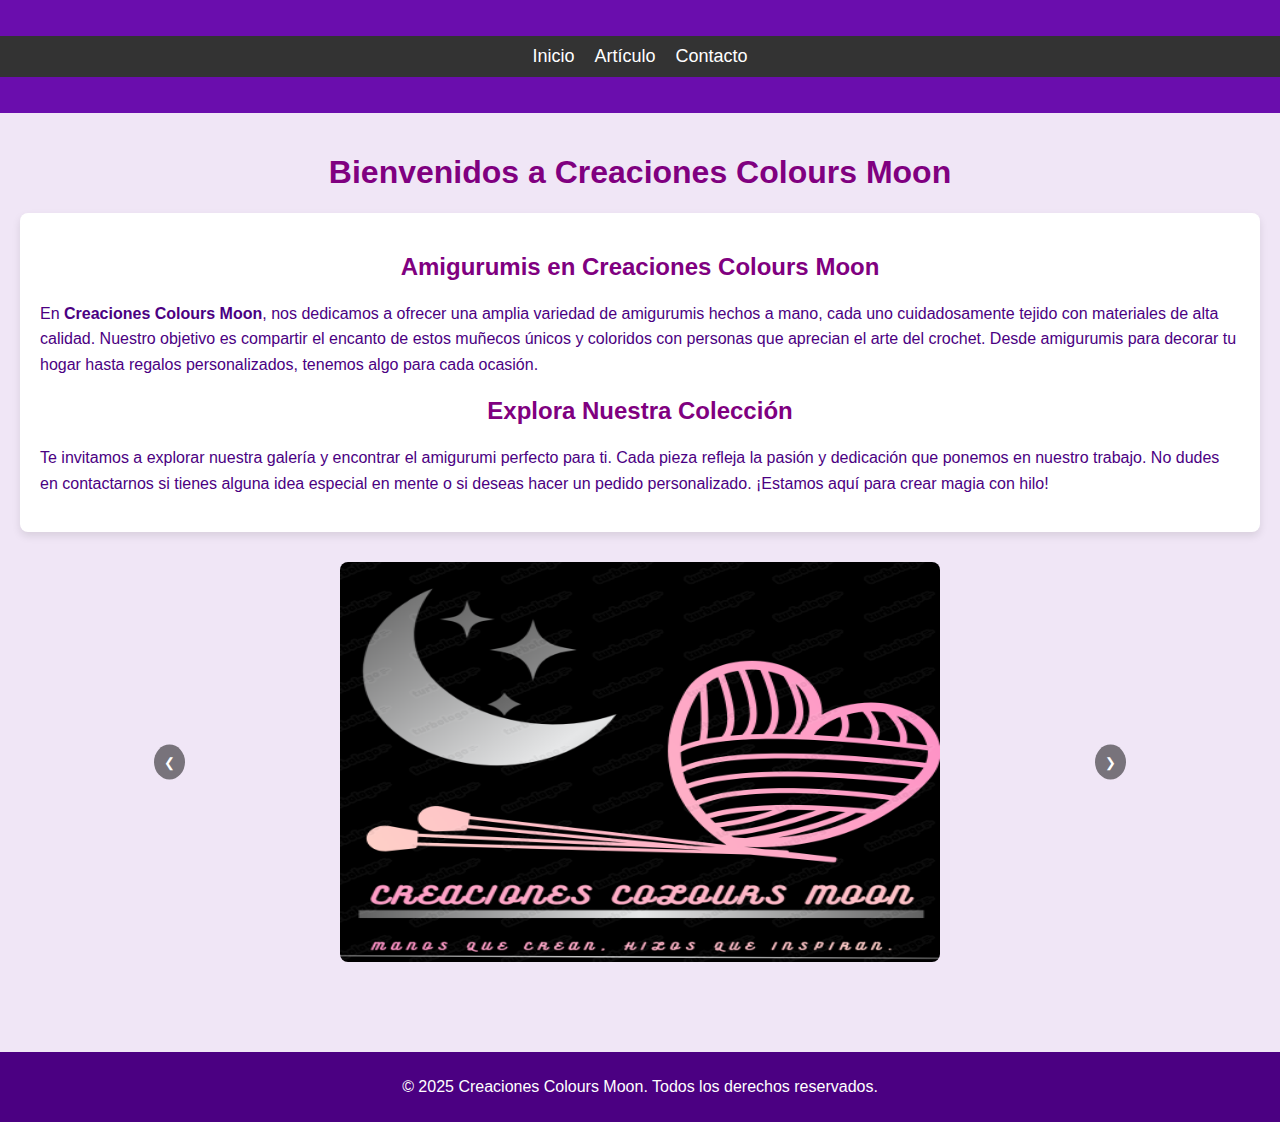
<file: index.html>
<!DOCTYPE html>
<html lang="es">
<head>
    <meta charset="UTF-8">
    <meta name="viewport" content="width=device-width, initial-scale=1.0">
    <title>Trabajo Práctico Web</title>
    <link rel="stylesheet" href="styles.css">
    <style>
        body {
            font-family: Arial, sans-serif;
            background-color: #f0e6f6;
            color: #4B0082;
            margin: 0;
            padding: 0;
        }

        header {
            background-color: #6A0DAD;
            padding: 20px 0;
        }

        nav ul {
            list-style: none;
            display: flex;
            justify-content: center;
            gap: 30px;
            padding: 0;
        }

        nav a {
            color: white;
            text-decoration: none;
            font-size: 18px;
        }

        nav a:hover {
            text-decoration: underline;
        }

        h1, h2 {
            text-align: center;
            color: #800080;
        }

        main {
            padding: 20px;
        }

        section {
            background-color: #ffffff;
            padding: 20px;
            border-radius: 8px;
            box-shadow: 0 4px 8px rgba(0, 0, 0, 0.1);
            margin-bottom: 30px;
        }

        section p {
            line-height: 1.6;
        }

        .carrusel {
            position: relative;
            width: 80%;
            margin: 0 auto;
            text-align: center;
            margin-bottom: 30px;
        }

        .carrusel img {
            width: 100%;
            max-width: 600px;
            max-height: 400px;
            height: auto;
            display: block;
            margin: 0 auto;
            border-radius: 8px;
        }

        .boton {
            position: absolute;
            top: 50%;
            transform: translateY(-50%);
            background-color: rgba(0, 0, 0, 0.5);
            color: white;
            border: none;
            padding: 10px;
            cursor: pointer;
            border-radius: 50%;
        }

        .prev {
            left: 10px;
        }

        .next {
            right: 10px;
        }

        .boton:hover {
            background-color: rgba(0, 0, 0, 0.7);
        }

        footer {
            text-align: center;
            background-color: #4B0082;
            color: white;
            padding: 10px 0;
            margin-top: 40px;
        }
    </style>
</head>
<body>
    <header>
        <nav>
            <ul class="menu">
                <li><a href="index.html">Inicio</a></li>
                <li><a href="articulo.html">Artículo</a></li>
                <li><a href="contacto.html">Contacto</a></li>
            </ul>
        </nav>
    </header>
    
    <main>
        <h1>Bienvenidos a Creaciones Colours Moon</h1>
        <section>
            <h2>Amigurumis en Creaciones Colours Moon</h2>
            <p>En <strong>Creaciones Colours Moon</strong>, nos dedicamos a ofrecer una amplia variedad de amigurumis hechos a mano, cada uno cuidadosamente tejido con materiales de alta calidad. Nuestro objetivo es compartir el encanto de estos muñecos únicos y coloridos con personas que aprecian el arte del crochet. Desde amigurumis para decorar tu hogar hasta regalos personalizados, tenemos algo para cada ocasión.</p>
            
            <h2>Explora Nuestra Colección</h2>
            <p>Te invitamos a explorar nuestra galería y encontrar el amigurumi perfecto para ti. Cada pieza refleja la pasión y dedicación que ponemos en nuestro trabajo. No dudes en contactarnos si tienes alguna idea especial en mente o si deseas hacer un pedido personalizado. ¡Estamos aquí para crear magia con hilo!</p>
        </section>

        <div class="carrusel">
            <button class="boton prev" onclick="cambiarImagen(-1)">&#10094;</button>
            <img id="imagen-carrusel" src="Principal.png" class="active">
            <button class="boton next" onclick="cambiarImagen(1)">&#10095;</button>
        </div>
    </main>

    <footer>
        <p>&copy; 2025 Creaciones Colours Moon. Todos los derechos reservados.</p>
    </footer>

    <script>
        const imagenes = ["Principal.png","e2f3b9e6-ec73-4a1f-bbab-b2a68b146fa3.png", "Imagen de WhatsApp 2025-02-14 a las 13.45.05_a0cc9993.jpg", "Imagen de WhatsApp 2025-02-14 a las 13.45.13_592c8fbe.jpg", "Imagen de WhatsApp 2025-02-26 a las 15.12.21_0b53b9ba.jpg", "Imagen de WhatsApp 2025-02-26 a las 15.12.21_8054bda2.jpg", "Imagen de WhatsApp 2025-02-26 a las 15.12.22_2d512842.jpg", "Imagen de WhatsApp 2025-02-26 a las 15.12.22_6a8a6950.jpg"];
        let indice = 1;

        function cambiarImagen(direccion) {
            indice = (indice + direccion + imagenes.length) % imagenes.length;
            document.getElementById("imagen-carrusel").src = imagenes[indice];
        }
    </script>
</body>
</html>
</file>
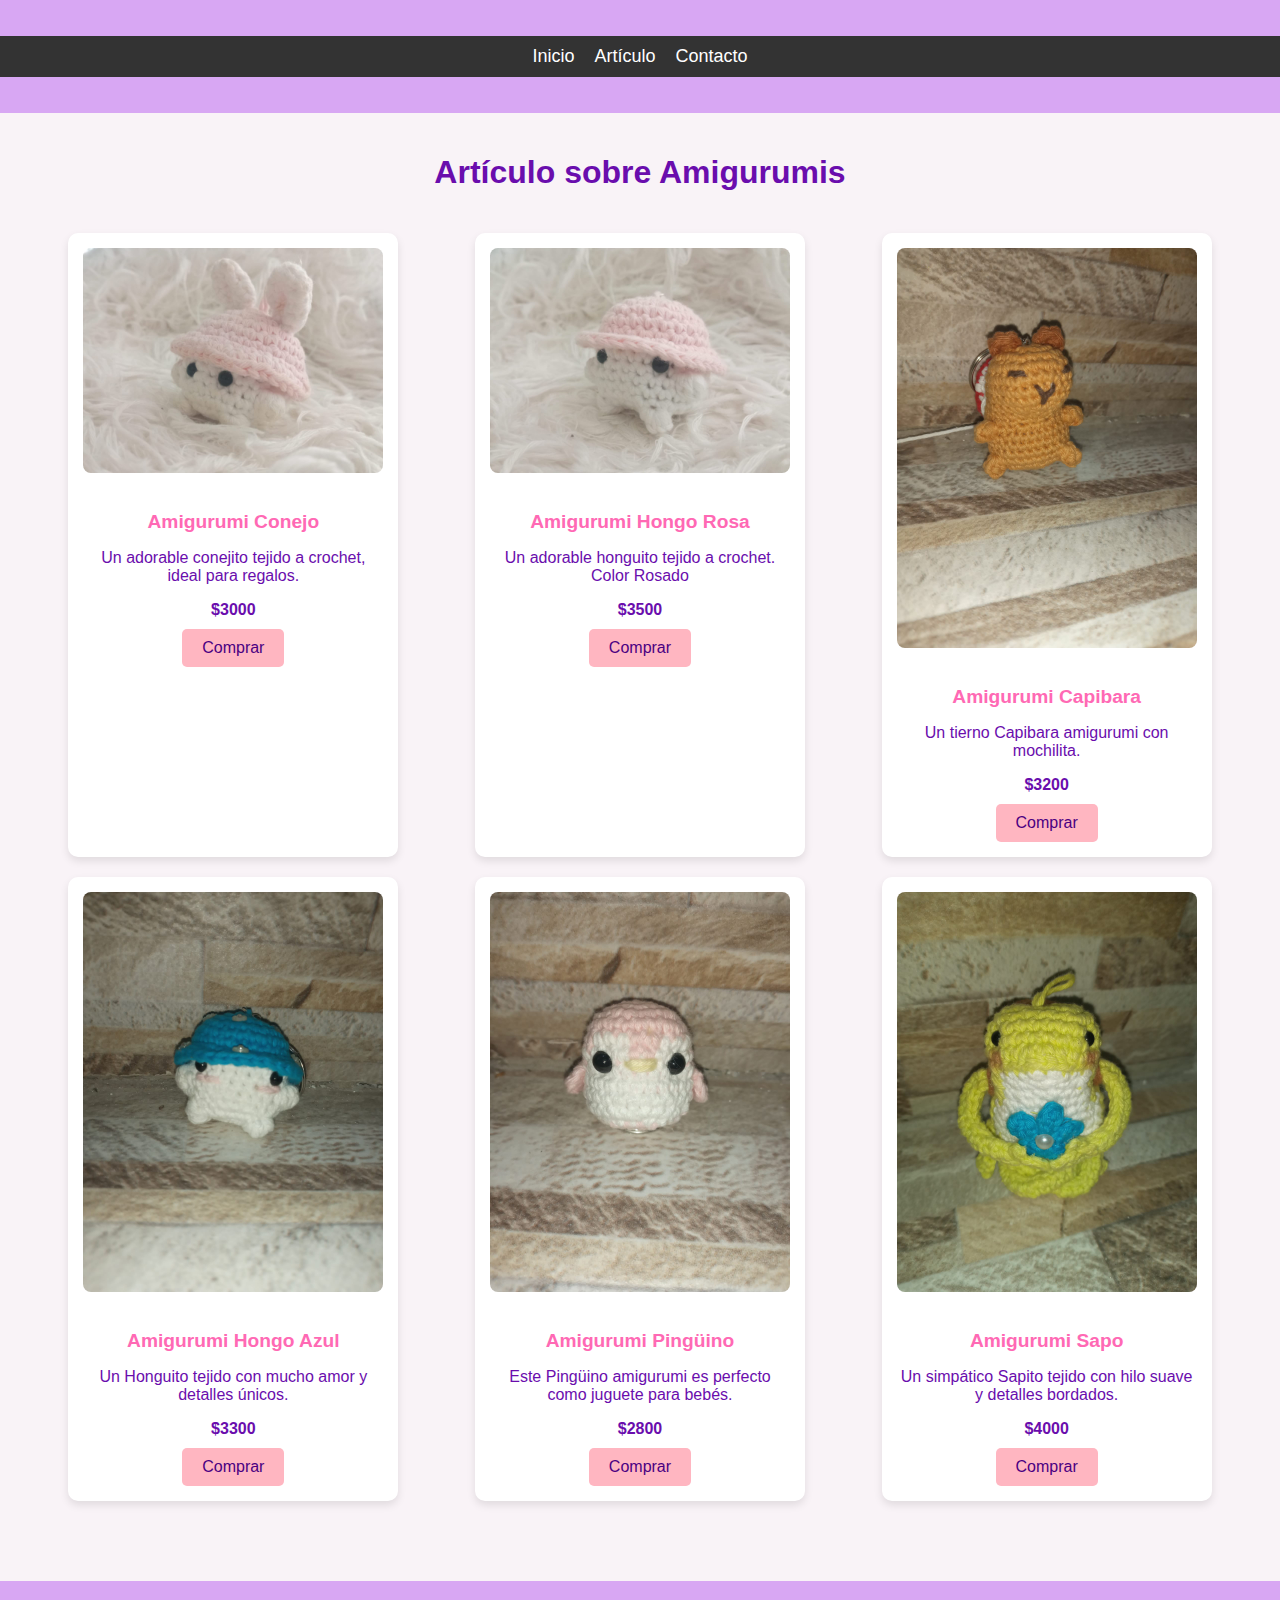
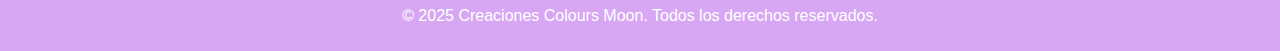
<file: articulo.html>
<!DOCTYPE html>
<html lang="es">
<head>
    <meta charset="UTF-8">
    <meta name="viewport" content="width=device-width, initial-scale=1.0">
    <title>Artículo</title>
    <link rel="stylesheet" href="styles.css">
    <style>
        body {
            font-family: Arial, sans-serif;
            background-color: #f9f3f7;
            color: #4B0082;
            margin: 0;
            padding: 0;
        }

        header {
            background-color: #D8A7F3;
            padding: 20px 0;
        }

        nav ul {
            list-style: none;
            display: flex;
            justify-content: center;
            gap: 30px;
            padding: 0;
        }

        nav a {
            color: white;
            text-decoration: none;
            font-size: 18px;
        }

        nav a:hover {
            text-decoration: underline;
        }

        main {
            padding: 20px;
        }

        h1 {
            text-align: center;
            color: #6A0DAD;
        }

        .articulos {
            display: flex;
            flex-wrap: wrap;
            justify-content: space-around;
            gap: 20px;
        }

        .producto {
            background-color: #fff;
            border-radius: 10px;
            box-shadow: 0 4px 8px rgba(0, 0, 0, 0.1);
            overflow: hidden;
            width: 300px;
            text-align: center;
            padding: 15px;
            transition: transform 0.3s ease;
        }

        .producto:hover {
            transform: scale(1.05);
        }

        .producto img {
            width: 100%;
            height: auto;
            border-radius: 8px;
            margin-bottom: 15px;
        }

        .producto h3 {
            color: #FF69B4;
            font-size: 1.2em;
            margin-bottom: 10px;
        }

        .producto p {
            color: #6A0DAD;
            font-size: 1em;
            margin-bottom: 10px;
        }

        .precio {
            font-size: 1.2em;
            color: #008080;
            font-weight: bold;
            margin-bottom: 15px;
        }

        .btn-comprar {
            background-color: #FFB6C1;
            border: none;
            padding: 10px 20px;
            font-size: 16px;
            color: #4B0082;
            border-radius: 5px;
            cursor: pointer;
            transition: background-color 0.3s ease;
        }

        .btn-comprar:hover {
            background-color: #FF69B4;
        }

        footer {
            text-align: center;
            background-color: #D8A7F3;
            color: white;
            padding: 10px 0;
            margin-top: 40px;
        }
    </style>
</head>
<body>
    <header>
        <nav>
            <ul class="menu">
                <li><a href="index.html">Inicio</a></li>
                <li><a href="articulo.html">Artículo</a></li>
                <li><a href="contacto.html">Contacto</a></li>
            </ul>
        </nav>
    </header>
    
    <main>
        <h1>Artículo sobre Amigurumis</h1>
        <section class="articulos">
            <article class="producto">
                <img src="Imagen de WhatsApp 2025-02-14 a las 13.45.05_a0cc9993.jpg" alt="Amigurumi 1">
                <h3>Amigurumi Conejo</h3>
                <p>Un adorable conejito tejido a crochet, ideal para regalos.</p>
                <p class="precio">$3000</p>
                <button class="btn-comprar">Comprar</button>
            </article>

            <article class="producto">
                <img src="Imagen de WhatsApp 2025-02-14 a las 13.45.13_592c8fbe.jpg" alt="Amigurumi 2">
                <h3>Amigurumi Hongo Rosa</h3>
                <p>Un adorable honguito tejido a crochet. Color Rosado</p>
                <p class="precio">$3500</p>
                <button class="btn-comprar">Comprar</button>
            </article>

            <article class="producto">
                <img src="Imagen de WhatsApp 2025-02-26 a las 15.12.21_0b53b9ba.jpg" alt="Amigurumi 3">
                <h3>Amigurumi Capibara</h3>
                <p>Un tierno Capibara amigurumi con mochilita.</p>
                <p class="precio">$3200</p>
                <button class="btn-comprar">Comprar</button>
            </article>

            <article class="producto">
                <img src="Imagen de WhatsApp 2025-02-26 a las 15.12.21_8054bda2.jpg" alt="Amigurumi 4">
                <h3>Amigurumi Hongo Azul</h3>
                <p>Un Honguito tejido con mucho amor y detalles únicos.</p>
                <p class="precio">$3300</p>
                <button class="btn-comprar">Comprar</button>
            </article>

            <article class="producto">
                <img src="Imagen de WhatsApp 2025-02-26 a las 15.12.22_2d512842.jpg" alt="Amigurumi 5">
                <h3>Amigurumi Pingüino</h3>
                <p>Este Pingüino amigurumi es perfecto como juguete para bebés.</p>
                <p class="precio">$2800</p>
                <button class="btn-comprar">Comprar</button>
            </article>

            <article class="producto">
                <img src="Imagen de WhatsApp 2025-02-26 a las 15.12.22_6a8a6950.jpg" alt="Amigurumi 6">
                <h3>Amigurumi Sapo</h3>
                <p>Un simpático Sapito tejido con hilo suave y detalles bordados.</p>
                <p class="precio">$4000</p>
                <button class="btn-comprar">Comprar</button>
            </article>
        </section>
    </main>

    <footer>
        <p>&copy; 2025 Creaciones Colours Moon. Todos los derechos reservados.</p>
    </footer>
</body>
</html>
</file>
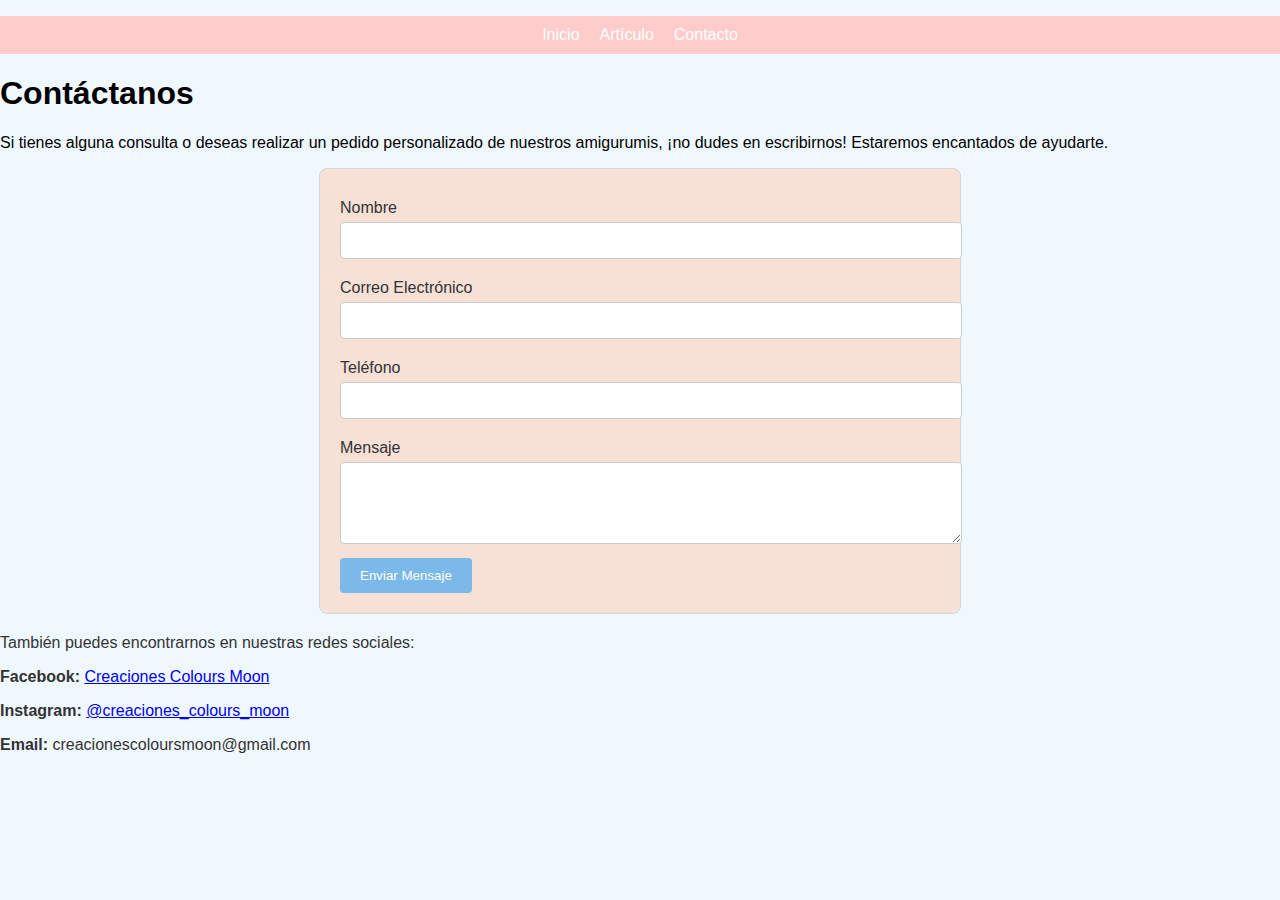
<file: contacto.html>
<!DOCTYPE html>
<html lang="es">
<head>
    <meta charset="UTF-8">
    <meta name="viewport" content="width=device-width, initial-scale=1.0">
    <title>Contacto</title>
    <link rel="stylesheet" href="styles.css">
    <style>
        body {
            font-family: Arial, sans-serif;
            margin: 0;
            padding: 0;
            background-color: #f0f8ff; /* Color pastel azul */
        }

        .menu {
            list-style: none;
            display: flex;
            justify-content: center;
            gap: 20px;
            padding: 10px;
            background-color: #ffcccb; /* Color pastel rosado */
        }

        .menu li {
            display: inline;
        }

        .menu a {
            color: white;
            text-decoration: none;
        }

        form {
            max-width: 600px;
            margin: 0 auto;
            padding: 20px;
            border: 1px solid #d1d8e0; /* Gris suave */
            border-radius: 8px;
            background-color: #f7e1d7; /* Color pastel melocotón */
        }

        label {
            display: block;
            margin: 10px 0 5px;
            color: #333;
        }

        input, textarea {
            width: 100%;
            padding: 10px;
            margin-bottom: 10px;
            border: 1px solid #ccc;
            border-radius: 4px;
        }

        button {
            padding: 10px 20px;
            background-color: #7cb9e8; /* Azul pastel */
            color: white;
            border: none;
            border-radius: 4px;
            cursor: pointer;
        }

        button:hover {
            background-color: #5a99c9; /* Azul pastel más oscuro */
        }

        .info-contacto {
            margin-top: 20px;
            color: #333;
        }

        .mensaje-error {
            color: red;
            display: none;
        }

        input.error, textarea.error {
            border-color: red;
        }
    </style>
</head>
<body>
    <header>
        <nav>
            <ul class="menu">
                <li><a href="index.html">Inicio</a></li>
                <li><a href="articulo.html">Artículo</a></li>
                <li><a href="contacto.html">Contacto</a></li>
            </ul>
        </nav>
    </header>

    <main>
        <h1>Contáctanos</h1>
        <p>Si tienes alguna consulta o deseas realizar un pedido personalizado de nuestros amigurumis, ¡no dudes en escribirnos! Estaremos encantados de ayudarte.</p>

        <form action="#" method="post" id="contacto-form" novalidate>
            <label for="nombre">Nombre</label>
            <input type="text" id="nombre" name="nombre" required>
            <p id="nombre-error" class="mensaje-error">El nombre es requerido.</p>

            <label for="email">Correo Electrónico</label>
            <input type="email" id="email" name="email" required>
            <p id="email-error" class="mensaje-error">El correo electrónico es requerido.</p>

            <label for="telefono">Teléfono</label>
            <input type="tel" id="telefono" name="telefono" required>
            <p id="telefono-error" class="mensaje-error">El teléfono es requerido.</p>

            <label for="mensaje">Mensaje</label>
            <textarea id="mensaje" name="mensaje" rows="4" required></textarea>
            <p id="mensaje-error" class="mensaje-error">El mensaje es requerido.</p>

            <button type="submit">Enviar Mensaje</button>
        </form>

        <div class="info-contacto">
            <p>También puedes encontrarnos en nuestras redes sociales:</p>
            <p><strong>Facebook:</strong> <a href="#">Creaciones Colours Moon</a></p>
            <p><strong>Instagram:</strong> <a href="#">@creaciones_colours_moon</a></p>
            <p><strong>Email:</strong> creacionescoloursmoon@gmail.com</p>
        </div>
    </main>

    <script>
        document.getElementById("contacto-form").addEventListener("submit", function(event) {
            event.preventDefault(); // Evita el envío del formulario

            let valido = true;
            let campos = ["nombre", "email", "telefono", "mensaje"];

            campos.forEach(function(id) {
                let campo = document.getElementById(id);
                let mensajeError = document.getElementById(id + "-error");

                if (campo.value.trim() === "") {
                    campo.classList.add("error");
                    mensajeError.style.display = "block";
                    valido = false;
                } else {
                    campo.classList.remove("error");
                    mensajeError.style.display = "none";
                }
            });

            if (valido) {
                let nombre = document.getElementById("nombre").value;
                let email = document.getElementById("email").value;
                let telefono = document.getElementById("telefono").value;

                // Mostrar mensaje personalizado
                alert(`Hola ${nombre}, gracias por comunicarte con nosotros, te enviaremos un mensaje al correo electrónico ${email} o a tu teléfono ${telefono} respondiendo tu mensaje.`);

                this.reset(); // Restablecer el formulario después de enviarlo
            }
        });
    </script>
</body>
</html>
</file>
<file: styles.css>
body {
    font-family: Arial, sans-serif;
    margin: 0;
    padding: 0;
}

/* Estilos del menú */
.menu {
    list-style: none;
    display: flex;
    justify-content: center;
    gap: 20px;
    padding: 10px;
    background-color: #333;
}

.menu li {
    display: inline;
}

.menu a {
    color: white;
    text-decoration: none;
}

/* Estilos del formulario */
form {
    max-width: 600px;
    margin: 0 auto;
    padding: 20px;
    border: 1px solid #ccc;
    border-radius: 8px;
    background-color: #f9f9f9;
}

label {
    display: block;
    margin: 10px 0 5px;
}

input, textarea {
    width: 100%;
    padding: 10px;
    margin-bottom: 10px;
    border: 1px solid #ccc;
    border-radius: 4px;
}

button {
    padding: 10px 20px;
    background-color: #007BFF;
    color: white;
    border: none;
    border-radius: 4px;
    cursor: pointer;
}

button:hover {
    background-color: #0056b3;
}

/* Estilos para la sección de productos */
.articulos {
    display: flex;
    flex-wrap: wrap;
    justify-content: space-between;
    gap: 20px;
    padding: 20px;
}

.producto {
    width: 30%;
    background-color: #f9f9f9;
    padding: 15px;
    text-align: center;
    border-radius: 10px;
    box-shadow: 2px 2px 10px rgba(0, 0, 0, 0.1);
}

.producto img {
    width: 100%;
    border-radius: 10px;
}

.precio {
    font-weight: bold;
    color: #28a745;
}

.btn-comprar {
    background-color: #007bff;
    color: white;
    padding: 10px;
    border: none;
    cursor: pointer;
    border-radius: 5px;
}

.btn-comprar:hover {
    background-color: #0056b3;
}

/* Estilos para mensajes de error */
.mensaje-error {
    color: red;
    font-size: 14px;
    display: none;
}

.error {
    border: 2px solid red;
}
</file>
